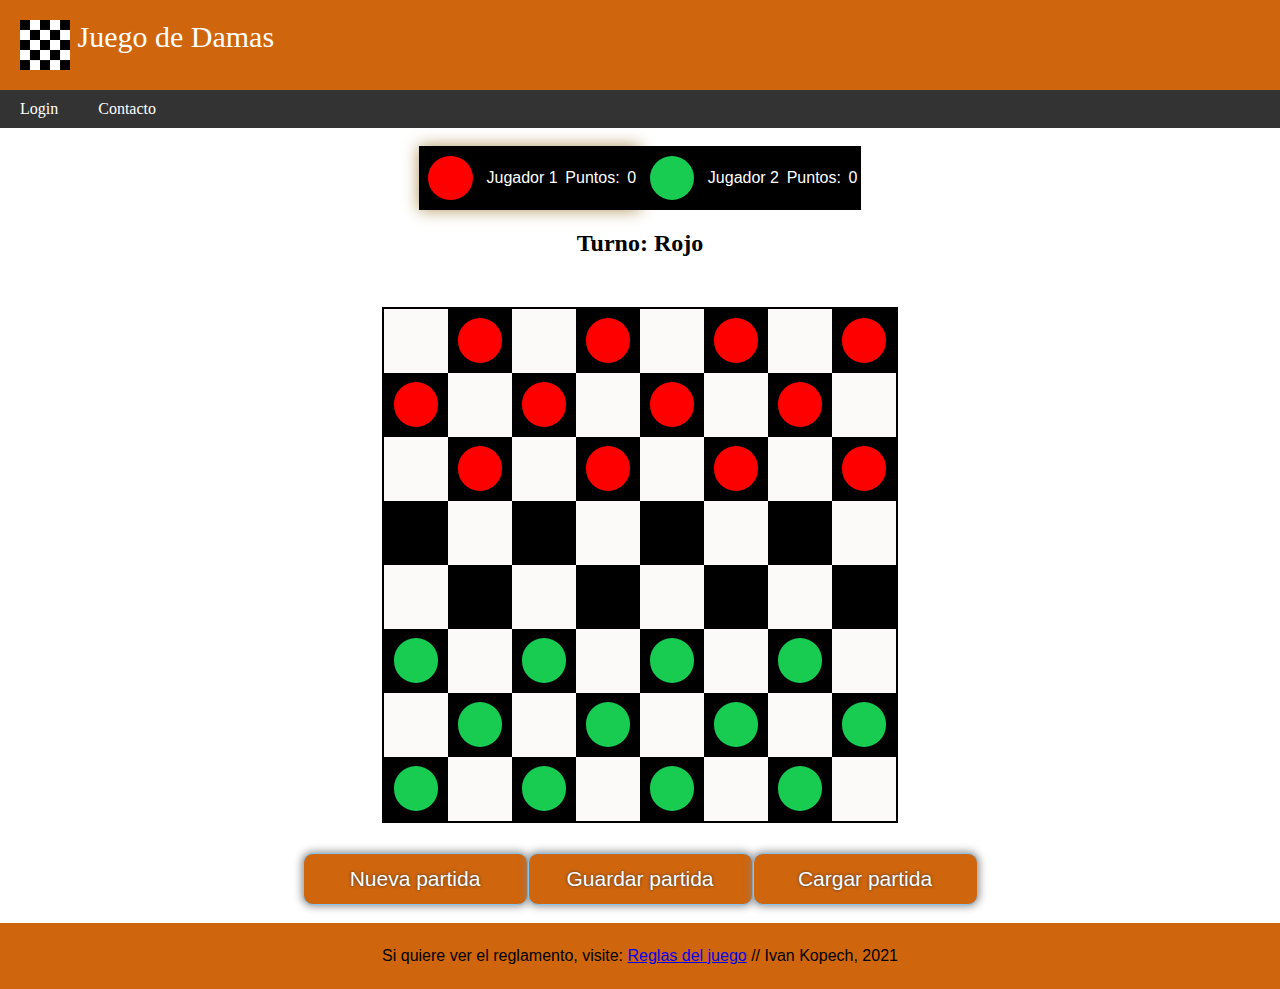
<file: index.html>
<!DOCTYPE html>
<html lang="en">
<head>
    <meta charset="UTF-8">
    <meta http-equiv="X-UA-Compatible" content="IE=edge">
    <meta name="viewport" content="width=device-width, user-scalable=no, initial-scale=1.0, maximum-scale=1.0, minimum-scale=1.0">
    <title>MisDamasPersonalizado</title>
    <link rel="stylesheet" href="css/style.css">
	<link rel="stylesheet" href="css/jugadores.css">
    
</head>
<body>
    <header>
        <div class="logo">
            <img src="img/tablero.png" width="150" alt="">
            <a href="#">Juego de Damas</a>
			
        </div>
    </header>
    <nav>
        <a href="file:///C:/Users/ivank/OneDrive/Documentos/Facultad/4to/LPPA/Login/index.html">Login</a>
		<a href="formulario.html">Contacto</a>
    </nav>
    <br>

	<!--Nombre de los jugadores-->
	<div id="cont-nombre-jugadores" class="cont-nombre-jugadores">
		<div id="popup-jugadores" class="popup-jugadores cerrar-popup-jugadores">
			<h2>Ingrese nombres de los jugadores</h2>
			<div class="cont-info-jugadores">
				<input class="input-nombre" type="text" id="jugador-N1" placeholder="Jugador N°1" required>
				<input class="input-nombre" type="text" id="jugador-N2" placeholder="Jugador N°2" required>
			</div>
			<div class="cont-btn">
				<button id="aceptar" class="btns">Aceptar</button>
				<button id="cerrar-popup-jugadores" class="btns">Cerrar</button>
			</div>
		</div>
	</div>
	
		<main>
			
			<div id="jugador1" class="contenedorJugadores">
				<div class="casillasNegras">
					<div class="damasRojas"> </div>
				</div>	
		
				<p id="nombreJugador1">Jugador 1</p> 
				<p>Puntos:</p>
				<p id="puntos-jugador1" class="puntos">0</p>
			</div>
			
			<div id="jugador2" class="contenedorJugadores">
				<div class="casillasNegras">
					<div class="damasVerdes"> </div>
				</div>
			
				<p id="nombreJugador2">Jugador 2</p>
				<p>Puntos:</p>
				<p id="puntos-jugador2" class="puntos">0</p>
			</div>

			
		</main>
		<div>
			<h2 class="nombreTurno">Turno: Rojo</h2>
		</div>
		<main>
			
			<!--Tablero-->
			<div id="tablero" class="tablero"></div>
		</main>

        <div class="abajo">
			<div id="partidanueva">
				<button id="boton-nueva-partida" class="boton">Nueva partida</button>
				<button id="boton-guardar-partida" class="boton" >Guardar partida</button>
			 	<button id="boton-cargar-partida" class="boton">Cargar partida</button>
				
			</div>
			   
			   
			   <br>
			   
			   <footer>
				<p>Si quiere ver el reglamento, visite: <a href="https://www.mundijuegos.com.ar/multijugador/damas/reglas/">Reglas del juego</a> //  Ivan Kopech, 2021</p>
				
			   </footer>
		</div>
		
		<script src="js/app.js"></script>
		<script src="js/jugadores.js"></script>

</body>
</html>
</file>
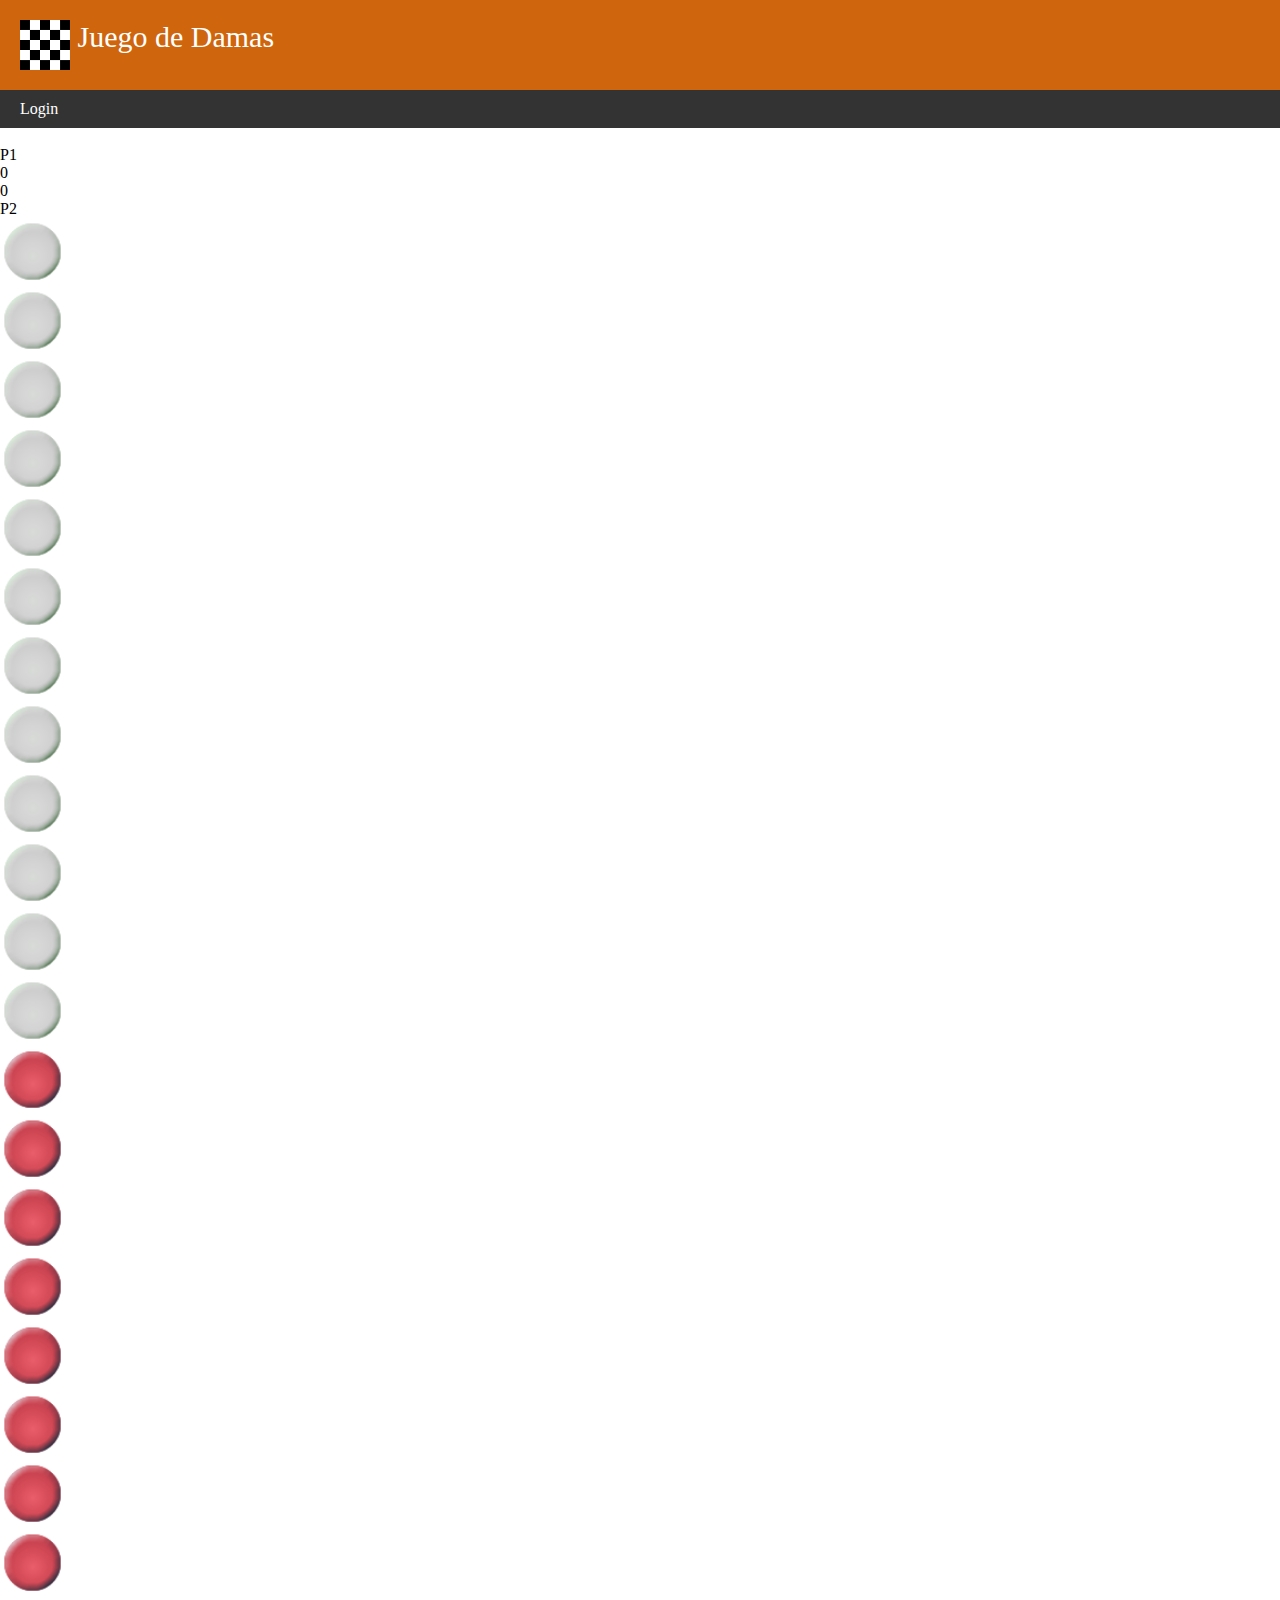
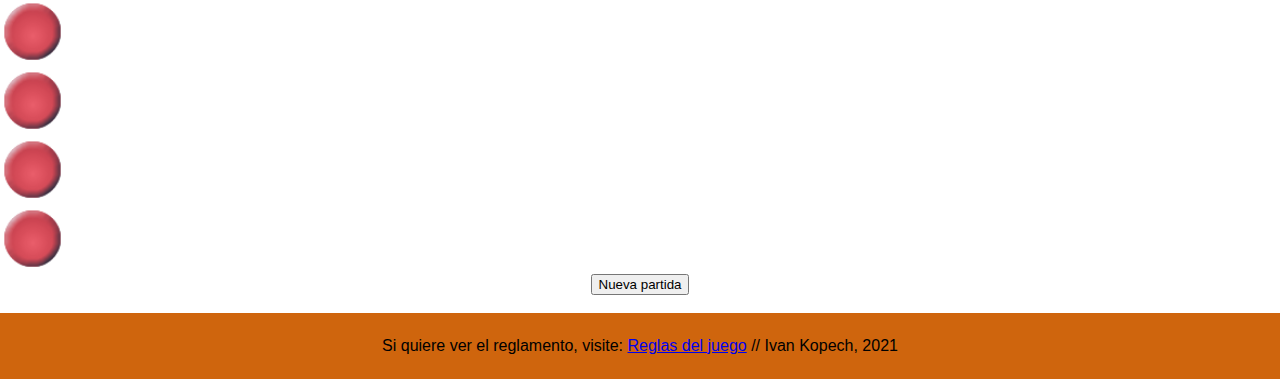
<file: copia.html>
<!DOCTYPE html>
<html lang="en">
<head>
    <meta charset="UTF-8">
    <meta http-equiv="X-UA-Compatible" content="IE=edge">
    <meta name="viewport" content="width=device-width, user-scalable=no, initial-scale=1.0, maximum-scale=1.0, minimum-scale=1.0">
    <title>MisDamasPersonalizado</title>
    <link rel="stylesheet" href="./css/style.css">
</head>
<body>

<div class="contenedor">

    <header>
        <div class="logo">
            <img src="img/tablero.png" width="150" alt="">
            <a href="#">Juego de Damas</a>
        </div>
    </header>
    <nav>
        <a href="file:///C:/Users/ivank/OneDrive/Documentos/Facultad/4to/LPPA/Login/index.html">Login</a>
    </nav>

    <br>

    <div class="contenedor-marcador">
        <div class="player">P1</div>
        <div>0</div>
        <div class="divisor-tablero"></div>
        <div>0</div>
        <div class="player">P2</div>
    </div>

    <div class="con-tablero">
      
        <!-- Fila nro 1-->
        <div class="tab-fila"> <!--piezas negras-->
            <div class="tab-col"></div>
            <div class="tab-col black"><img src="img/piezaBlanca.png"style='width: 65px;px; height: 65px;px'></div>
            <div class="tab-col"></div>
            <div class="tab-col black"><img src="img/piezaBlanca.png"style='width: 65px;px; height: 65px;px'></div>
            <div class="tab-col"></div>
            <div class="tab-col black"><img src="img/piezaBlanca.png"style='width: 65px;px; height: 65px;px'></div>
            <div class="tab-col"></div>
            <div class="tab-col black"><img src="img/piezaBlanca.png"style='width: 65px;px; height: 65px;px'></div>
         </div>
 
         <!-- Fila nro 2-->
         <div class="tab-fila"> <!--piezas negras-->
             <div class="tab-col black"><img src="img/piezaBlanca.png"style='width: 65px;px; height: 65px;px'></div>
             <div class="tab-col "></div>
             <div class="tab-col black"><img src="img/piezaBlanca.png"style='width: 65px;px; height: 65px;px'></div>
             <div class="tab-col "></div>
             <div class="tab-col black"><img src="img/piezaBlanca.png"style='width: 65px;px; height: 65px;px'></div>
             <div class="tab-col "></div>
             <div class="tab-col black"><img src="img/piezaBlanca.png"style='width: 65px;px; height: 65px;px'></div>
             <div class="tab-col "></div>
          </div>
 
          <!-- Fila nro 3-->
          <div class="tab-fila"> 
             <div class="tab-col"></div>
             <div class="tab-col black"><img src="img/piezaBlanca.png"style='width: 65px;px; height: 65px;px'></div>
             <div class="tab-col"></div>
             <div class="tab-col black"><img src="img/piezaBlanca.png"style='width: 65px;px; height: 65px;px'></div>
             <div class="tab-col"></div>
             <div class="tab-col black"><img src="img/piezaBlanca.png"style='width: 65px;px; height: 65px;px'></div>
             <div class="tab-col"></div>
             <div class="tab-col black"><img src="img/piezaBlanca.png"style='width: 65px;px; height: 65px;px'></div>
          </div>
 
             <!-- Fila nro 4-->
          <div class="tab-fila"> 
             <div class="tab-col black"></div>
             <div class="tab-col "></div>
             <div class="tab-col black"></div>
             <div class="tab-col "></div>
             <div class="tab-col black"></div>
             <div class="tab-col "></div>
             <div class="tab-col black"></div>
             <div class="tab-col "></div>
          </div>
 
           <!-- Fila nro 5-->
           <div class="tab-fila"> 
             <div class="tab-col"></div>
             <div class="tab-col black"></div>
             <div class="tab-col"></div>
             <div class="tab-col black"></div>
             <div class="tab-col"></div>
             <div class="tab-col black"></div>
             <div class="tab-col"></div>
             <div class="tab-col black"></div>
          </div>
 
             <!-- Fila nro 6-->
             <div class="tab-fila"> 
                 <div class="tab-col black"><img src="img/piezaRoja.png"style='width: 65px;px; height: 65px;px'></div>
                 <div class="tab-col "></div>
                 <div class="tab-col black"><img src="img/piezaRoja.png"style='width: 65px;px; height: 65px;px'></div>
                 <div class="tab-col "></div>
                 <div class="tab-col black"><img src="img/piezaRoja.png"style='width: 65px;px; height: 65px;px'></div>
                 <div class="tab-col "></div>
                 <div class="tab-col black"><img src="img/piezaRoja.png"style='width: 65px;px; height: 65px;px'></div>
                 <div class="tab-col "></div>
              </div>
 
              <!-- Fila nro 7-->
          <div class="tab-fila"> <!--piezas blancas-->
             <div class="tab-col"></div>
             <div class="tab-col black"><img src="img/piezaRoja.png"style='width: 65px;px; height: 65px;px'></div>
             <div class="tab-col"></div>
             <div class="tab-col black"><img src="img/piezaRoja.png"style='width: 65px;px; height: 65px;px'></div>
             <div class="tab-col"></div>
             <div class="tab-col black"><img src="img/piezaRoja.png"style='width: 65px;px; height: 65px;px'></div>
             <div class="tab-col"></div>
             <div class="tab-col black"><img src="img/piezaRoja.png"style='width: 65px;px; height: 65px;px'></div>
          </div>
 
            <!-- Fila nro 8-->
            <div class="tab-fila"> <!--piezas blncas-->
             <div class="tab-col black"><img src="img/piezaRoja.png"style='width: 65px;px; height: 65px;px'></div>
             <div class="tab-col "></div>
             <div class="tab-col black"><img src="img/piezaRoja.png"style='width: 65px;px; height: 65px;px'></div>
             <div class="tab-col "></div>
             <div class="tab-col black"><img src="img/piezaRoja.png"style='width: 65px;px; height: 65px;px'></div>
             <div class="tab-col "></div>
             <div class="tab-col black"><img src="img/piezaRoja.png"style='width: 65px;px; height: 65px;px'></div>
             <div class="tab-col "></div>
          </div>
</div>

<div id="partidanueva">
 <button id="boton-empezar-partida">Nueva partida</button>
</div>

<br>

<footer>
 <p>Si quiere ver el reglamento, visite: <a href="https://www.mundijuegos.com.ar/multijugador/damas/reglas/">Reglas del juego</a> //  Ivan Kopech, 2021</p>
 
</footer>

</div>
</body>
</html>
</file>
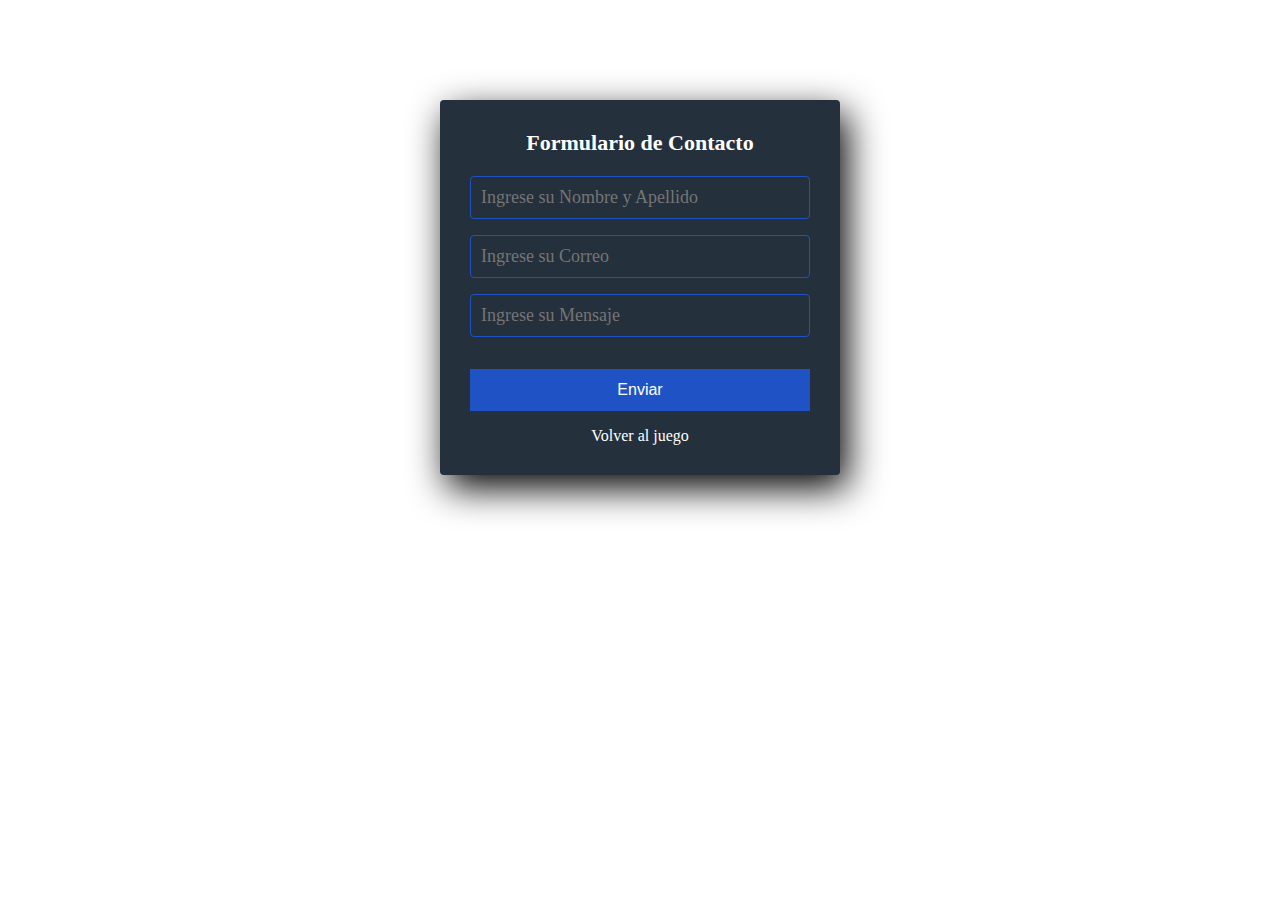
<file: formulario.html>
<!DOCTYPE html>
<html lang="en">
<head>
  <meta charset="UTF-8">
  <meta name="viewport" content="width=device-width, initial-scale=1.0">
  <meta http-equiv="X-UA-Compatible" content="ie=edge">
  <link rel="stylesheet" href="css/formulario.css">
  
  <title>Formulario Contacto</title>
</head>
<body>
  
    <form class="form-register" id="form-register">
      <h4 class="titulo">Formulario de Contacto</h4>
      <input class="controls" type="text" name="nombres" id="nombre" placeholder="Ingrese su Nombre y Apellido">
      <input class="controls" type="email" name="correo" id="correo" placeholder="Ingrese su Correo">
      <input class="controls" type="text" name="texto" id="mensaje" placeholder="Ingrese su Mensaje">
      <input class="botons" id="enviar-mensaje" type="submit" value="Enviar">
      <p class="titulo"> <a href="index.html"> Volver al juego</a></p>
      
  </form>

  <script src="js/formulario.js"></script>

</body>
</html>
</file>
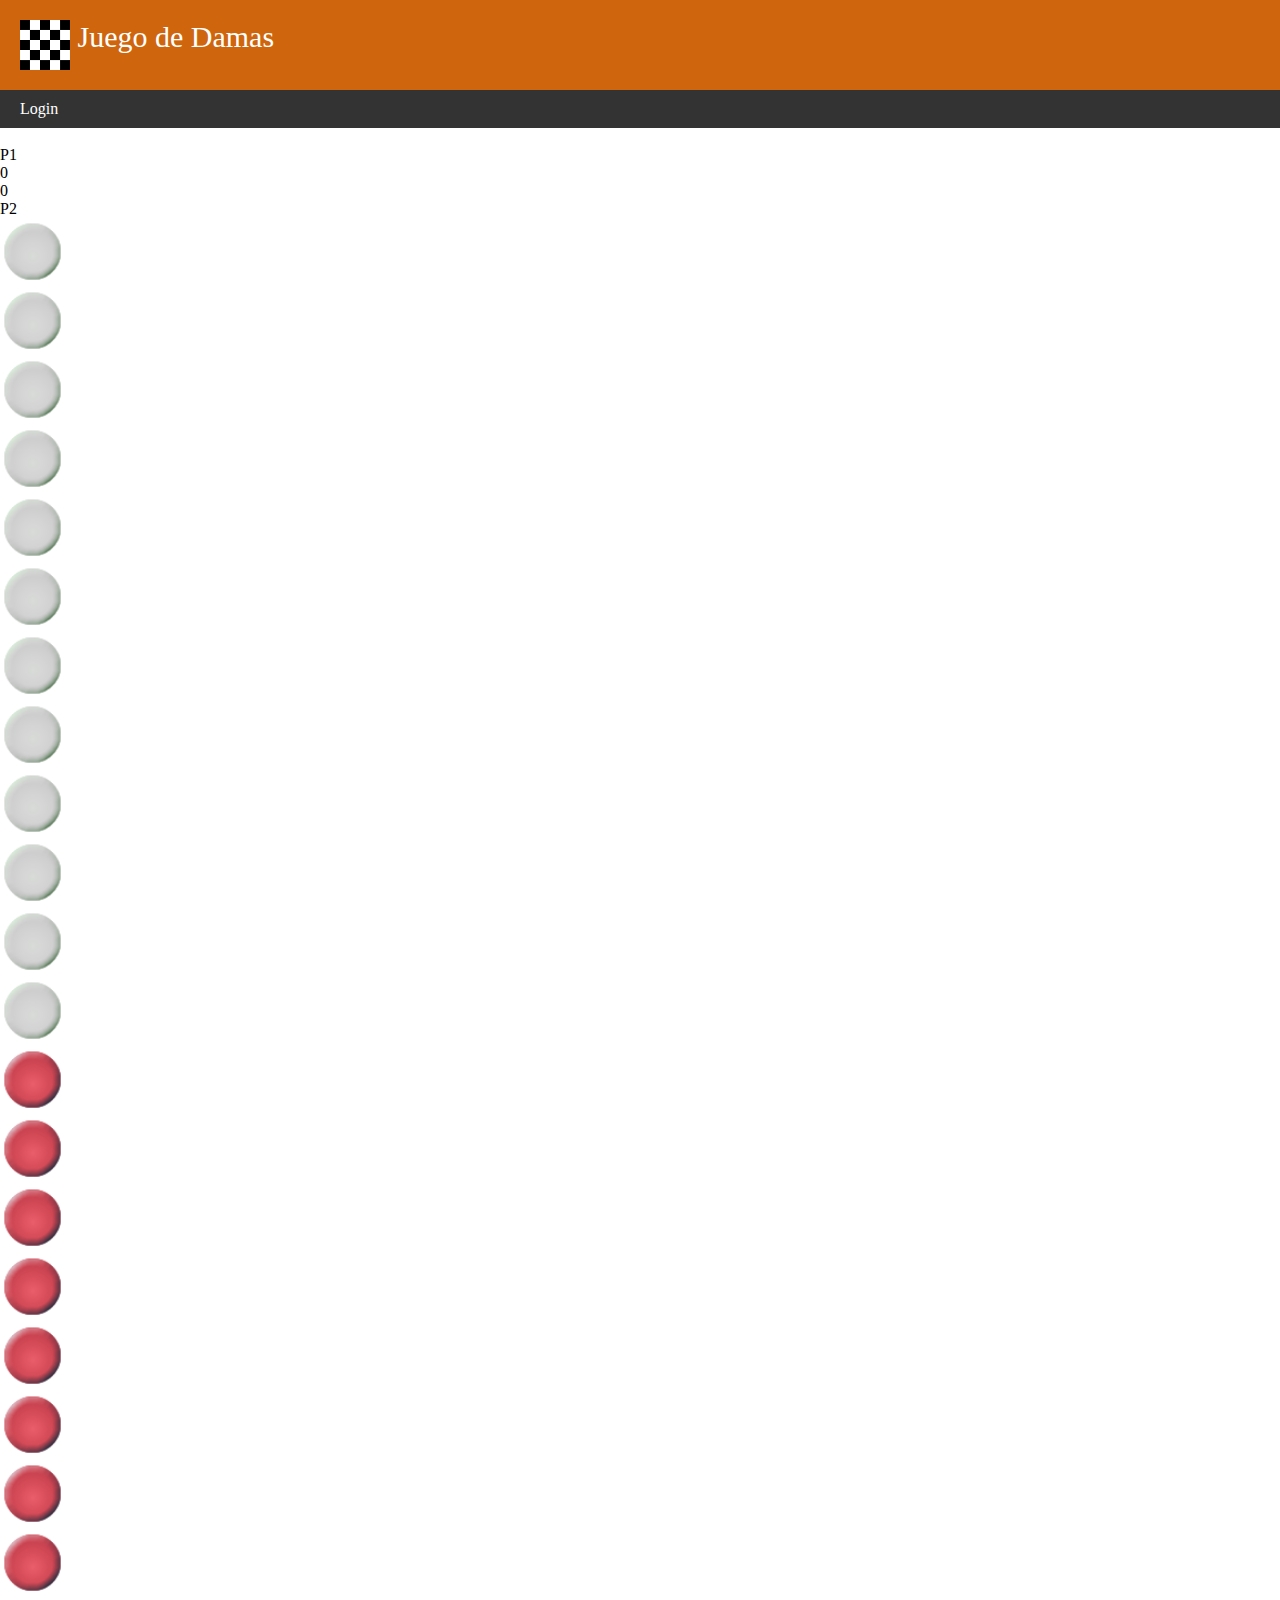
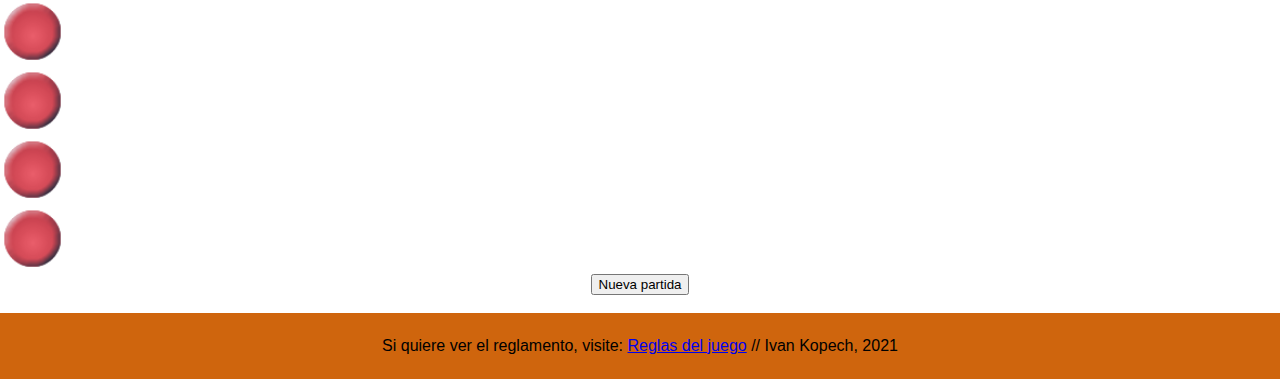
<file: tableroviejo.html>
<!DOCTYPE html>
<html lang="en">
<head>
    <meta charset="UTF-8">
    <meta http-equiv="X-UA-Compatible" content="IE=edge">
    <meta name="viewport" content="width=device-width, user-scalable=no, initial-scale=1.0, maximum-scale=1.0, minimum-scale=1.0">
    <title>MisDamasPersonalizado</title>
    <link rel="stylesheet" href="./css/style.css">
</head>
<body>

<div class="contenedor">

    <header>
        <div class="logo">
            <img src="img/tablero.png" width="150" alt="">
            <a href="#">Juego de Damas</a>
        </div>
    </header>
    <nav>
        <a href="file:///C:/Users/ivank/OneDrive/Documentos/Facultad/4to/LPPA/Login/index.html">Login</a>
    </nav>

    <br>

    <div class="contenedor-marcador">
        <div class="player">P1</div>
        <div>0</div>
        <div class="divisor-tablero"></div>
        <div>0</div>
        <div class="player">P2</div>
    </div>

    <div class="con-tablero">
      
        <!-- Fila nro 1-->
        <div class="tab-fila"> <!--piezas negras-->
            <div class="tab-col"></div>
            <div class="tab-col black"><img src="img/piezaBlanca.png"style='width: 65px;px; height: 65px;px'></div>
            <div class="tab-col"></div>
            <div class="tab-col black"><img src="img/piezaBlanca.png"style='width: 65px;px; height: 65px;px'></div>
            <div class="tab-col"></div>
            <div class="tab-col black"><img src="img/piezaBlanca.png"style='width: 65px;px; height: 65px;px'></div>
            <div class="tab-col"></div>
            <div class="tab-col black"><img src="img/piezaBlanca.png"style='width: 65px;px; height: 65px;px'></div>
         </div>
 
         <!-- Fila nro 2-->
         <div class="tab-fila"> <!--piezas negras-->
             <div class="tab-col black"><img src="img/piezaBlanca.png"style='width: 65px;px; height: 65px;px'></div>
             <div class="tab-col "></div>
             <div class="tab-col black"><img src="img/piezaBlanca.png"style='width: 65px;px; height: 65px;px'></div>
             <div class="tab-col "></div>
             <div class="tab-col black"><img src="img/piezaBlanca.png"style='width: 65px;px; height: 65px;px'></div>
             <div class="tab-col "></div>
             <div class="tab-col black"><img src="img/piezaBlanca.png"style='width: 65px;px; height: 65px;px'></div>
             <div class="tab-col "></div>
          </div>
 
          <!-- Fila nro 3-->
          <div class="tab-fila"> 
             <div class="tab-col"></div>
             <div class="tab-col black"><img src="img/piezaBlanca.png"style='width: 65px;px; height: 65px;px'></div>
             <div class="tab-col"></div>
             <div class="tab-col black"><img src="img/piezaBlanca.png"style='width: 65px;px; height: 65px;px'></div>
             <div class="tab-col"></div>
             <div class="tab-col black"><img src="img/piezaBlanca.png"style='width: 65px;px; height: 65px;px'></div>
             <div class="tab-col"></div>
             <div class="tab-col black"><img src="img/piezaBlanca.png"style='width: 65px;px; height: 65px;px'></div>
          </div>
 
             <!-- Fila nro 4-->
          <div class="tab-fila"> 
             <div class="tab-col black"></div>
             <div class="tab-col "></div>
             <div class="tab-col black"></div>
             <div class="tab-col "></div>
             <div class="tab-col black"></div>
             <div class="tab-col "></div>
             <div class="tab-col black"></div>
             <div class="tab-col "></div>
          </div>
 
           <!-- Fila nro 5-->
           <div class="tab-fila"> 
             <div class="tab-col"></div>
             <div class="tab-col black"></div>
             <div class="tab-col"></div>
             <div class="tab-col black"></div>
             <div class="tab-col"></div>
             <div class="tab-col black"></div>
             <div class="tab-col"></div>
             <div class="tab-col black"></div>
          </div>
 
             <!-- Fila nro 6-->
             <div class="tab-fila"> 
                 <div class="tab-col black"><img src="img/piezaRoja.png"style='width: 65px;px; height: 65px;px'></div>
                 <div class="tab-col "></div>
                 <div class="tab-col black"><img src="img/piezaRoja.png"style='width: 65px;px; height: 65px;px'></div>
                 <div class="tab-col "></div>
                 <div class="tab-col black"><img src="img/piezaRoja.png"style='width: 65px;px; height: 65px;px'></div>
                 <div class="tab-col "></div>
                 <div class="tab-col black"><img src="img/piezaRoja.png"style='width: 65px;px; height: 65px;px'></div>
                 <div class="tab-col "></div>
              </div>
 
              <!-- Fila nro 7-->
          <div class="tab-fila"> <!--piezas blancas-->
             <div class="tab-col"></div>
             <div class="tab-col black"><img src="img/piezaRoja.png"style='width: 65px;px; height: 65px;px'></div>
             <div class="tab-col"></div>
             <div class="tab-col black"><img src="img/piezaRoja.png"style='width: 65px;px; height: 65px;px'></div>
             <div class="tab-col"></div>
             <div class="tab-col black"><img src="img/piezaRoja.png"style='width: 65px;px; height: 65px;px'></div>
             <div class="tab-col"></div>
             <div class="tab-col black"><img src="img/piezaRoja.png"style='width: 65px;px; height: 65px;px'></div>
          </div>
 
            <!-- Fila nro 8-->
            <div class="tab-fila"> <!--piezas blncas-->
             <div class="tab-col black"><img src="img/piezaRoja.png"style='width: 65px;px; height: 65px;px'></div>
             <div class="tab-col "></div>
             <div class="tab-col black"><img src="img/piezaRoja.png"style='width: 65px;px; height: 65px;px'></div>
             <div class="tab-col "></div>
             <div class="tab-col black"><img src="img/piezaRoja.png"style='width: 65px;px; height: 65px;px'></div>
             <div class="tab-col "></div>
             <div class="tab-col black"><img src="img/piezaRoja.png"style='width: 65px;px; height: 65px;px'></div>
             <div class="tab-col "></div>
          </div>
</div>

<div id="partidanueva">
 <button id="boton-empezar-partida">Nueva partida</button>
</div>

<br>

<footer>
 <p>Si quiere ver el reglamento, visite: <a href="https://www.mundijuegos.com.ar/multijugador/damas/reglas/">Reglas del juego</a> //  Ivan Kopech, 2021</p>
 
</footer>

</div>
</body>
</html> 



<!-- css tablero en html -->
<!-- .con-tablero{
    width: 560px;
    height: 560px;
    margin: 40px auto;
    border-style: none;
    box-sizing: content-box;
    cursor: pointer;
    border: 1px solid black
    
}   
.con-tablero .tab-fila{
    display: flex;
}


.con-tablero .tab-fila .tab-col{
    background-color: rgb(255, 255, 255);
    width: 70px ;
    height: 70px;
    text-align: center;
    user-select: none;
    font-size: 55px;
    color:  rgb(255, 255, 255);
    text-shadow: 0px .5px rgb(255, 255, 255);
}

.con-tablero .tab-fila .black{
    background-color:  rgb(0, 0, 0);
} -->
</file>
<file: css/style.css>
header{
	width: 100%;
	padding: 20px;
	background-color: rgb(207, 101, 13);
	
	display: flex;
	justify-content: space-between;
	align-items: center;
	flex-direction: row;
	flex-wrap: wrap;
  }
  
  header .logo{
	color: white;
	font-size: 30px;
  }
  header .logo a{
	color: white;
	text-decoration: none;
  }
  header .logo img{
	width: 50px;
	vertical-align: top;
	line-height: 50px;
  }
  
  nav{
	display: flex;
	flex-direction: row;
	background-color: #333;
  
  }
  
  nav a{
	color: white;
	padding: 10px 20px;
	text-decoration: none;
	
  }
  nav a:hover{
	background: black;
  }

body {
	display: flex;
	flex-direction: column;
	justify-content: space-between;
	max-width: 100vw;
	min-height: 100vh;
	background-color: white;
	margin: 0;
}

main {
	display: flex;
	justify-content: center;
	align-items: center;
}


@media (max-width: 768px) {
	div.logo {
		flex-direction: column;
		padding-bottom: 15px;
	}
}

/* Indicador Turno */
h2.nombreTurno{
	display: flex;
	justify-content: center;
	animation: flash;
  	animation-duration: 1.5s;
}

/* Tablero */

div.tablero {
	display: flex;
	flex-direction: column;
	margin: 30px 0 10px 0;
	border: 2px solid black;
	border-radius: px;
}

/* Jugadores */

div.contenedorJugadores {
	display: flex;
	flex-direction: row;
	justify-content: center;
	align-items: center;
	/* margin:0 2vw 0 2vw;
	border-radius: 5px;
	padding: 1vw; */
	background-color:black;
}
#jugador1{
	box-shadow: 0 0 15px #B2945B;
}


.contenedorJugadores p,
.contenedorJugadores p {
	color: #ffffff;
	font-family: "Oswald", sans-serif;
	margin: 0.3vw;
}

@media (max-width: 768px) {
	main {
		flex-direction: column;
		justify-content: center;
		align-items: center;
	}
	div.contenedorJugadores {
		margin-left: 0vw;
		margin-top: 2vh;
	}
	
}

/* Boton */

div.boton {
	margin: 20px auto 0 auto;
	display: flex;
	justify-content: center;
	align-items: center;
}

/* Casillas */

div.fila {
	display: flex;
	flex-direction: row;
}

.casillasNegras{
    display: flex;
    align-items: center;
    justify-content: center;
    width: 5vw;
    height: 5vw;
    background-color:black  ;
}

.casillasBlancas{
    display: flex;
    align-items: center;
    justify-content: center;
    width: 5vw;
    height: 5vw;
    background-color: #FCFAF9;
}

.damasRojas{
    width: 70%;
    height: 70%;
    border-radius: 50%;
    background-color: red;
    cursor: pointer;
}

.damasVerdes{
    width: 70%;
    height: 70%;
    border-radius: 50%;
    background-color: #18cc51;
    cursor: pointer;
}
@media(max-width: 768px){
	.casillasNegras, .casillasBlancas{
        width: 9vw;
        height: 9vw;
    }
}

/* Footer */

footer{
	padding: 8px;
	text-align: center;
	background-color:  rgb(207, 101, 13);
	font-family: Arial, Helvetica, sans-serif;
	
  }
  
  #partidanueva {
	display: flex;
	justify-content: center;
  }
  
  #partidanueva .boton {
	color: white;
	background-color:  rgb(207, 101, 13);
	border-radius: 10px;
	width: 225px;
	height: 52px;
	margin-top: 20px;
	font-family: Arial;
	text-shadow: 0 0 3px #333333;
	border: 1px solid #84c5f3;
	background-image:  rgb(207, 101, 13);
	box-shadow: 0 0 8px 1px #888888;
	font-size: 21px;
	cursor: pointer;
  }

@media (max-width: 768px) {
	footer {
		display: flex;
		flex-direction: column;
	}
}
</file>
<file: css/jugadores.css>
/** Contenedor jugadores **/
.cont-nombre-jugadores{
    display: flex;
    justify-content: center;
    align-items: center;
    z-index: 1000;
    position: fixed;
    width: 100%;
    height: 100vh;
    top: 0;
    left: 0;
    opacity: 0;
    visibility: hidden;
    background: rgba(0, 0, 0, 0.5);
}
.popup-jugadores{
    display: flex;
    flex-direction: column;
    justify-content: space-evenly;
    position: relative;
    width: 650px;
    height: 450px;
    transition: transform 1s;
    transform: translateY(0%);
    text-align: center;
    border-radius: 10px;
    background: #fff;
}
.popup-jugadores h2{
    margin-bottom: 0;
    font-family: 'Poppins', sans-serif;
    font-size: 1.6rem;
    color: black;
}
/** Fin contenedor jugadores **/

/** Inputs **/
.cont-info-jugadores{
    display: flex;
    flex-direction: column;
    align-items: center;
    justify-content: center;
    margin: 0;
}
.cont-info-jugadores input{
    margin: 10px;
    width: 350px;
    padding: 10px;
    font-size: 1.1rem;
    border: none;
    border-bottom: 1px solid lightgray;
    font-family: 'Poppins', sans-serif;
    font-weight: 600;
    color: black;
    outline: none;
}
/** Fin inputs **/


/** Botones **/
.cont-btn{
    display: flex;
    align-items: center;
    justify-content: center;
}
.btns{
    margin: 5px;
    background-color: #79D0F2;
    color: #fff;
    border: none;
    border-radius: 5px;
    padding: 10px 15px;
    transition: all 0.3s ease;
    font-family: 'Poppins', sans-serif;
    font-size: 1.1rem;
}
#cerrar-popup-jugadores{
    background-color: #e2504c;
}
#cerrar-popup-jugadores:hover{
background-color: #ff6961;
}
#aceptar:hover{
    background-color: #99D9F2;
}
/** Fin botones **/

.cerrar-popup-jugadores{
    transform: translateY(-200%);
}

@media(max-width: 715px){
    .popup-jugadores{
        width: 450px;
        height: 350px;
    }
    .popup-jugadores h2{
        font-size: 1.2rem;
    }
    .cont-info-jugadores input{
    margin: 10px;
    width: 250px;
    padding: 10px;
    font-size: 1.1rem;
    }
    .btns{
        padding: 5px 10px;
        font-size: .8rem;
    }
}

@media(max-width:400px){
   .popup-jugadores{
        width: 330px;
        height: 350px;
    }
    .popup-jugadores h2{
        font-size: 1rem;
    }
    .cont-info-jugadores input{
        margin: 10px;
        width: 200px;
        padding: 10px;
        font-size: 1.1rem;
    }
}
</file>
<file: css/formulario.css>
*{
    margin: 0;
    padding: 0;
    box-sizing: border-box;
  }
  
  /* body {
    background-image: url('fondo.jpg');
  } */
  .titulo{
      text-align: center;
  }
  
  .form-register {
    width: 400px;
    background: #24303c;
    padding: 30px;
    margin: auto;
    margin-top: 100px;
    border-radius: 4px;
    font-family: 'calibri';
    color: white;
    box-shadow: 7px 13px 37px #000;
  }
  
  .form-register h4 {
    font-size: 22px;
    margin-bottom: 20px;
  }
  
  .controls {
    width: 100%;
    background: #24303c;
    padding: 10px;
    border-radius: 4px;
    margin-bottom: 16px;
    border: 1px solid #1f53c5;
    font-family: 'calibri';
    font-size: 18px;
    color: white;
  } */
  
  .form-register p {
    height: 40px;
    text-align: center;
    font-size: 18px;
    line-height: 40px;
  }
  
  .form-register a {
    color: white;
    text-decoration: none;
  }
  
  .form-register a:hover {
    color: white;
    text-decoration: underline;
  }
  
  .form-register .botons {
    width: 100%;
    background: #1f53c5;
    border: none;
    padding: 12px;
    color: white;
    margin: 16px 0;
    font-size: 16px;
  }
</file>
